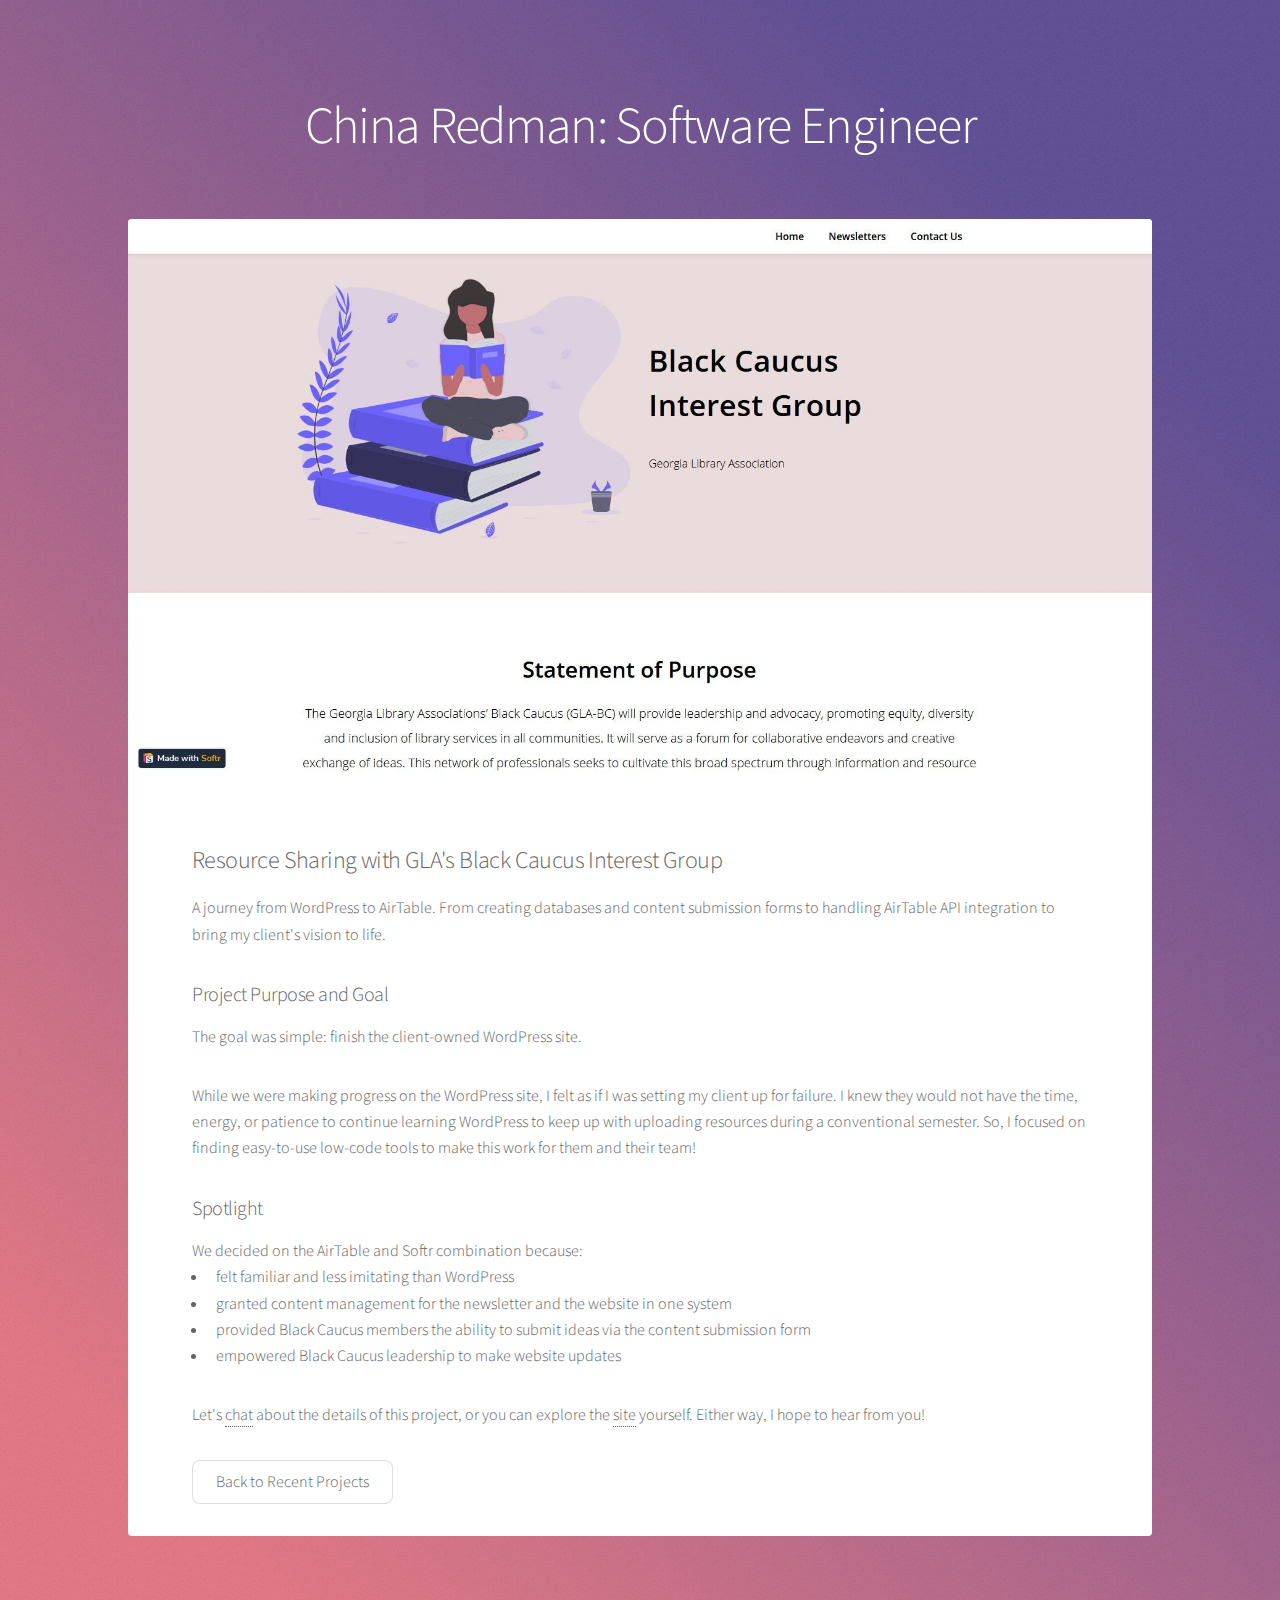
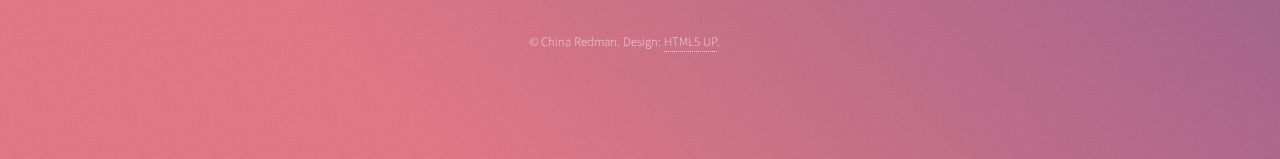
<file: bcgla.html>
<!DOCTYPE html>
<!--
	Stellar by HTML5 UP
	html5up.net | @ajlkn
	Free for personal and commercial use under the CCA 3.0 license (html5up.net/license)
-->
<html>
    <head>
		<title>China - BCGLA</title>
		<meta charset="utf-8" />
		<meta name="viewport" content="width=device-width, initial-scale=1, user-scalable=no" />
		<link rel="stylesheet" href="assets/css/main.css" />
		<link rel="icon" href="data:image/svg+xml,<svg xmlns=%22http://www.w3.org/2000/svg%22 viewBox=%220 0 100 100%22><text y=%22.9em%22 font-size=%2290%22>👋🏽</text></svg>">
		<noscript><link rel="stylesheet" href="assets/css/noscript.css" /></noscript>
	</head>
    <body class="">

        <!-- Wrapper -->
            <div id="wrapper">

                <!-- Header -->
					<header id="header" class="alt">
						<h1>China Redman: Software Engineer</h1>
					</header>

                <!-- Main -->
                    <div id="main">

                        <!-- Content -->
                            <section id="content" class="main">
                                <span class="image main"><img src="images/bcgla_home.jpeg" alt="Homepage Image. Cartoonish image of a woman reading on three large books to the left. Black Caucus Interest Group in large black font on the right."></span>
                                <h2>Resource Sharing with GLA's Black Caucus Interest Group</h2>
                                <p>A journey from WordPress to AirTable. From creating databases and content submission forms to handling AirTable API integration to bring my client's vision to life.</p>
                                <h3>Project Purpose and Goal</h3>
                                <p>The goal was simple: finish the client-owned WordPress site.</p>
                                <p>While we were making progress on the WordPress site, I felt as if I was setting my client up for failure. I knew they would not have the time, energy, or patience to continue learning WordPress to keep up with uploading resources during a conventional semester. So, I focused on finding easy-to-use low-code tools to make this work for them and their team!</p>
                                <h3>Spotlight</h3>
                                <span>We decided on the AirTable and Softr combination because:</span>
                                <ul>
                                    <li>felt familiar and less imitating than WordPress</li>
                                    <li>granted content management for the newsletter and the website in one system</li>
                                    <li>provided Black Caucus members the ability to submit ideas via the content submission form</li>
                                    <li>empowered Black Caucus leadership to make website updates</li>
                                </ul>
                                <p>Let's <a href="/#contact">chat</a> about the details of this project, or you can explore the <a href="https://blackcaucusgla.softr.io/">site</a> yourself. Either way, I hope to hear from you!</p>

                                <a href="/#projects" class="button">Back to Recent Projects</a>
                            </section>
                    </div>

                <!-- Website Attribute -->
					<footer id="footer">
						<p class="copyright">&copy; China Redman. Design: <a href="https://html5up.net">HTML5 UP</a>.</p>
					</footer>

            </div>

        <!-- Scripts -->
            <script src="assets/js/jquery.min.js"></script>
            <script src="assets/js/jquery.scrollex.min.js"></script>
            <script src="assets/js/jquery.scrolly.min.js"></script>
            <script src="assets/js/browser.min.js"></script>
            <script src="assets/js/breakpoints.min.js"></script>
            <script src="assets/js/util.js"></script>
            <script src="assets/js/main.js"></script>
    </body>
</html>
</file>
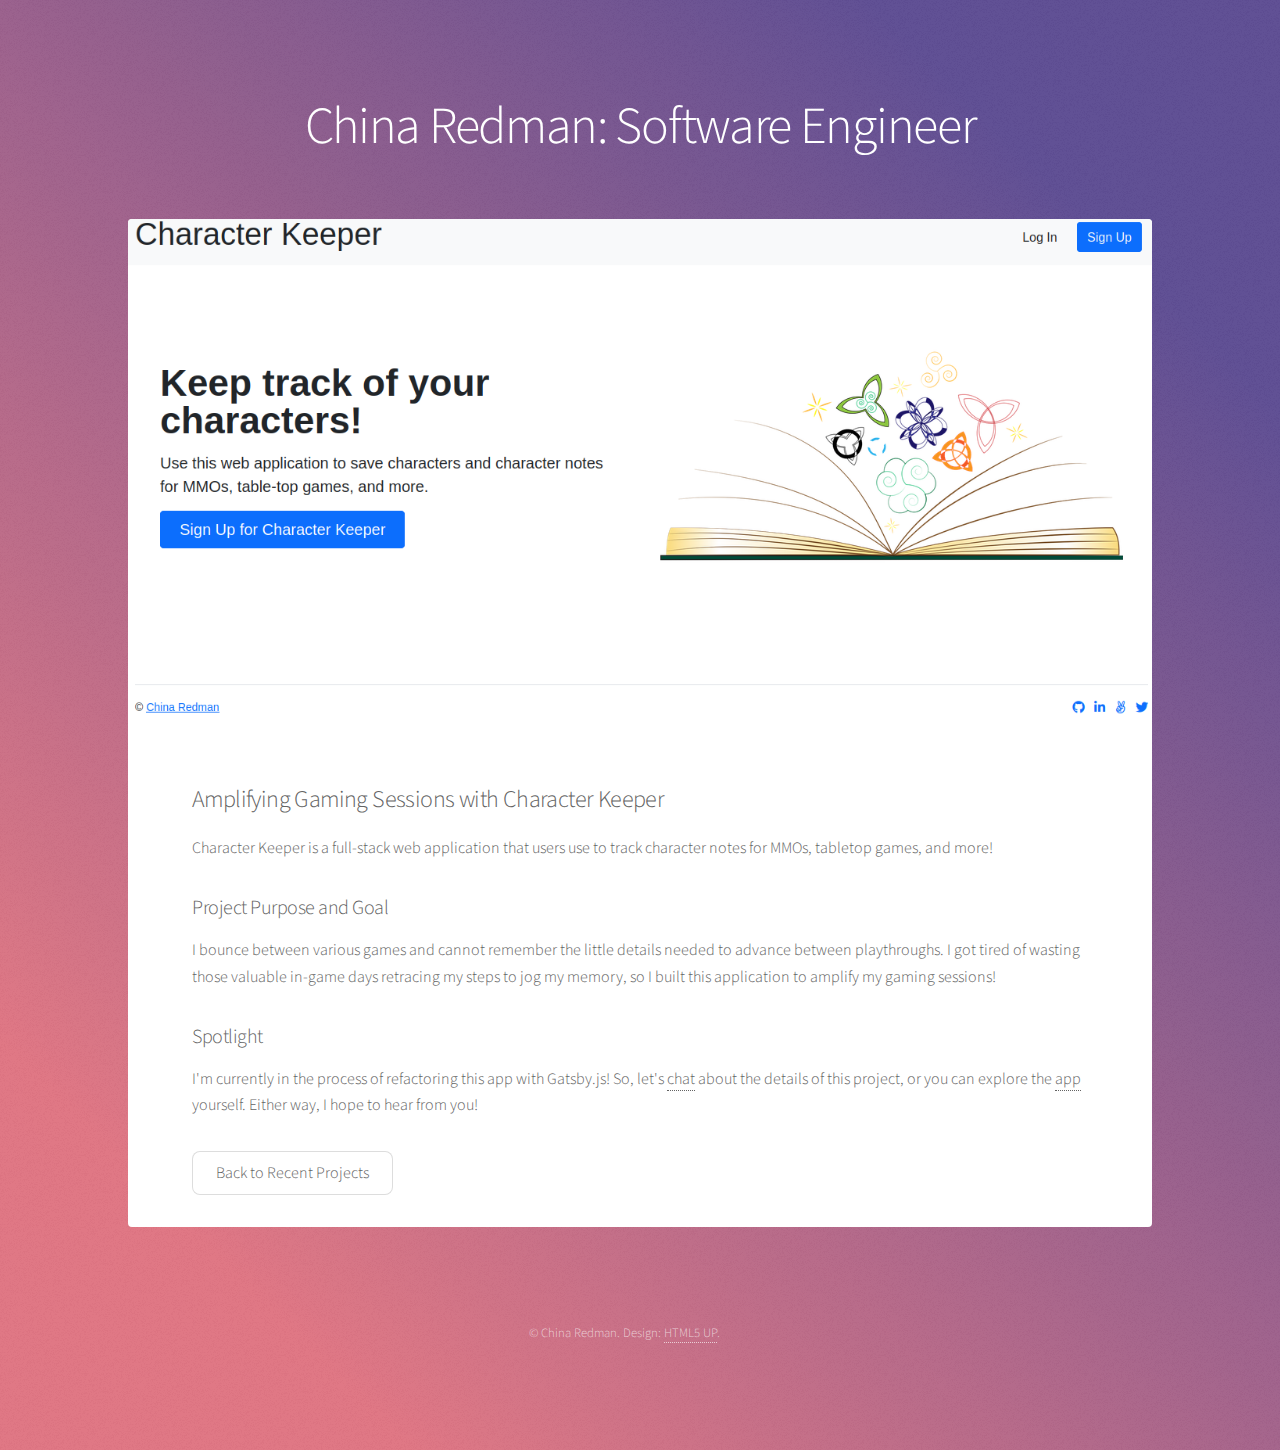
<file: charkeep.html>
<!DOCTYPE html>
<!--
	Stellar by HTML5 UP
	html5up.net | @ajlkn
	Free for personal and commercial use under the CCA 3.0 license (html5up.net/license)
-->
<html>
    <head>
		<title>China - Character Keeper</title>
		<meta charset="utf-8" />
		<meta name="viewport" content="width=device-width, initial-scale=1, user-scalable=no" />
		<link rel="stylesheet" href="assets/css/main.css" />
		<link rel="icon" href="data:image/svg+xml,<svg xmlns=%22http://www.w3.org/2000/svg%22 viewBox=%220 0 100 100%22><text y=%22.9em%22 font-size=%2290%22>👋🏽</text></svg>">
		<noscript><link rel="stylesheet" href="assets/css/noscript.css" /></noscript>
	</head>
    <body class="">

        <!-- Wrapper -->
            <div id="wrapper">

                <!-- Header -->
					<header id="header" class="alt">
						<h1>China Redman: Software Engineer</h1>
					</header>

                <!-- Main -->
                    <div id="main">

                        <!-- Content -->
                            <section id="content" class="main">
                                <span class="image main"><img src="images/characterkeeper.jpg" alt="Character Keeper hompage. Image of an open book with symbols coming out and the words Keep track of your characters in large bold font on the left hand side."></span>
                                <h2>Amplifying Gaming Sessions with Character Keeper</h2>
                                <p>Character Keeper is a full-stack web application that users use to track character notes for MMOs, tabletop games, and more!</p>
                                <h3>Project Purpose and Goal</h3>
                                <p>I bounce between various games and cannot remember the little details needed to advance between playthroughs. I got tired of wasting those valuable in-game days retracing my steps to jog my memory, so I built this application to amplify my gaming sessions!</p>
                                <h3>Spotlight</h3>
                                <p>I'm currently in the process of refactoring this app with Gatsby.js! So, let's <a href="/#contact">chat</a> about the details of this project, or you can explore the <a href="https://cr-character-keeper.herokuapp.com/">app</a> yourself. Either way, I hope to hear from you!</p>
                                <a href="/#projects" class="button">Back to Recent Projects</a>
                            </section>
                    </div>

                <!-- Website Attribute -->
					<footer id="footer">
						<p class="copyright">&copy; China Redman. Design: <a href="https://html5up.net">HTML5 UP</a>.</p>
					</footer>

            </div>

        <!-- Scripts -->
            <script src="assets/js/jquery.min.js"></script>
            <script src="assets/js/jquery.scrollex.min.js"></script>
            <script src="assets/js/jquery.scrolly.min.js"></script>
            <script src="assets/js/browser.min.js"></script>
            <script src="assets/js/breakpoints.min.js"></script>
            <script src="assets/js/util.js"></script>
            <script src="assets/js/main.js"></script>
    </body>
</html>
</file>
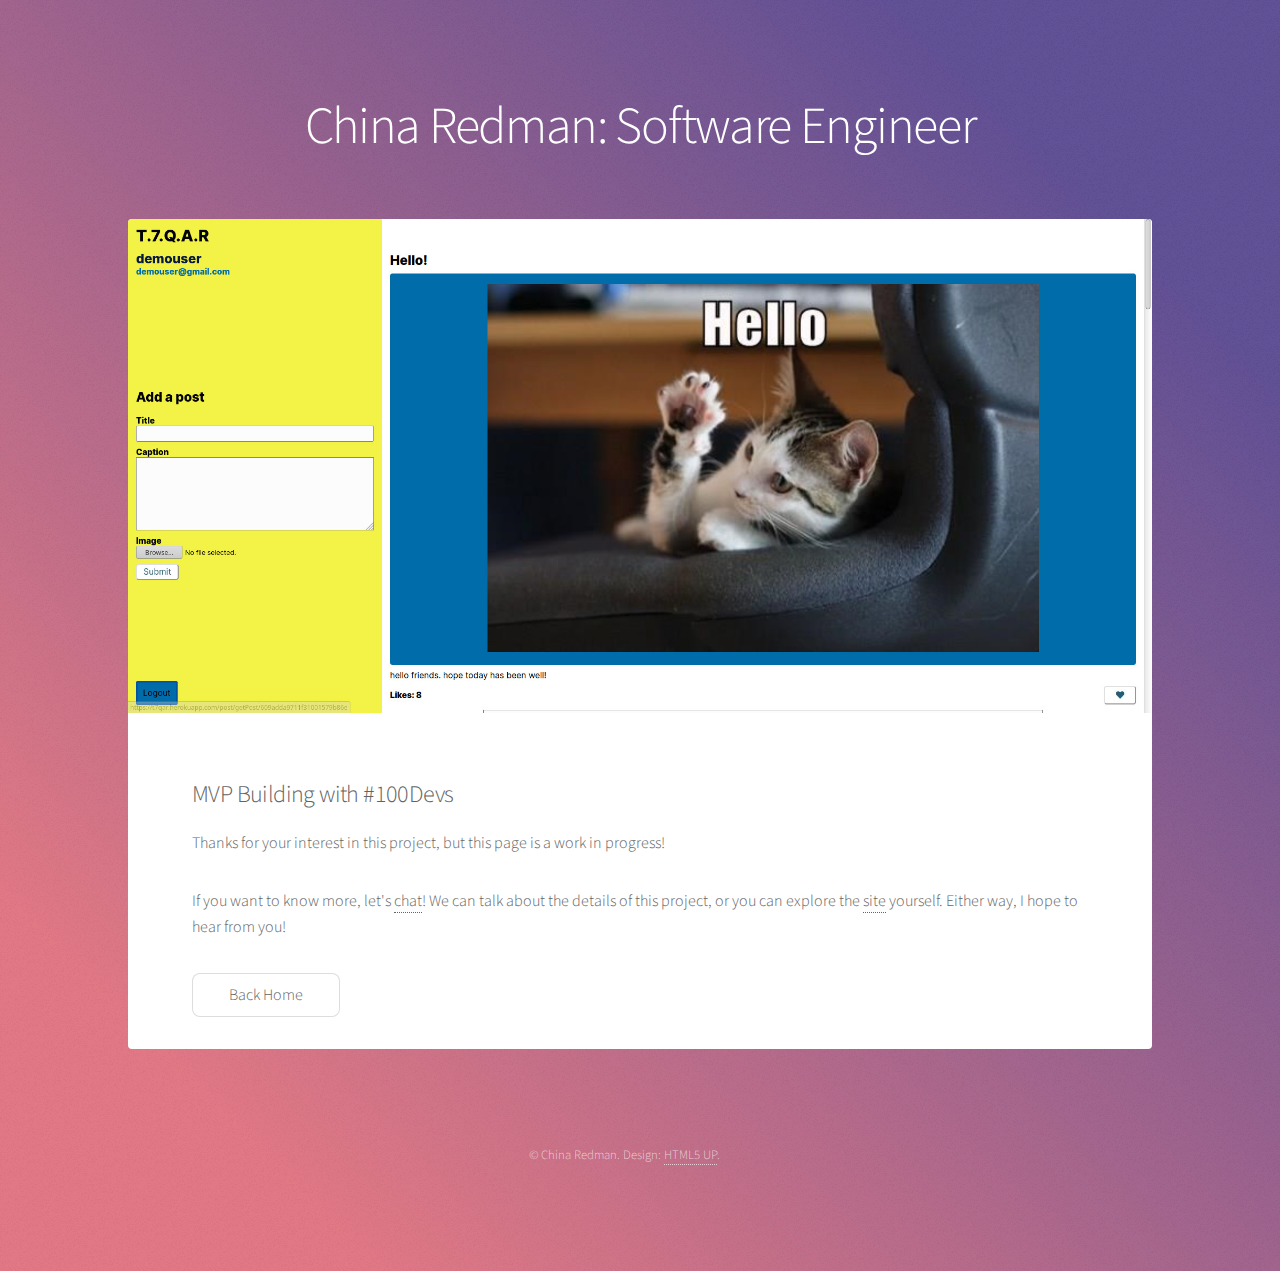
<file: t7qar.html>
<!DOCTYPE html>
<!--
	Stellar by HTML5 UP
	html5up.net | @ajlkn
	Free for personal and commercial use under the CCA 3.0 license (html5up.net/license)
-->
<html>
    <head>
		<title>China - #100Devs</title>
		<meta charset="utf-8" />
		<meta name="viewport" content="width=device-width, initial-scale=1, user-scalable=no" />
		<link rel="stylesheet" href="assets/css/main.css" />
		<link rel="icon" href="data:image/svg+xml,<svg xmlns=%22http://www.w3.org/2000/svg%22 viewBox=%220 0 100 100%22><text y=%22.9em%22 font-size=%2290%22>👋🏽</text></svg>">
		<noscript><link rel="stylesheet" href="assets/css/noscript.css" /></noscript>
	</head>
    <body class="">

        <!-- Wrapper -->
            <div id="wrapper">

                <!-- Header -->
					<header id="header" class="alt">
						<h1>China Redman: Software Engineer</h1>
					</header>

                <!-- Main -->
                    <div id="main">

                        <!-- Content -->
                            <section id="content" class="main">
                                <span class="image main"><img src="images/t7qar.jpg" alt="social media post with picute with a kitten waving hello."></span>
                                <h2>MVP Building with #100Devs</h2>
                                <p>Thanks for your interest in this project, but this page is a work in progress! </p>
                                <p>If you want to know more, let's <a href="/#contact">chat</a>! We can talk about the details of this project, or you can explore the <a href="https://t7qar.herokuapp.com">site</a> yourself. Either way, I hope to hear from you!</p>
                                <a href="/" class="button">Back Home</a>
                            </section>
                    </div>

                <!-- Website Attribute -->
					<footer id="footer">
						<p class="copyright">&copy; China Redman. Design: <a href="https://html5up.net">HTML5 UP</a>.</p>
					</footer>

            </div>

        <!-- Scripts -->
            <script src="assets/js/jquery.min.js"></script>
            <script src="assets/js/jquery.scrollex.min.js"></script>
            <script src="assets/js/jquery.scrolly.min.js"></script>
            <script src="assets/js/browser.min.js"></script>
            <script src="assets/js/breakpoints.min.js"></script>
            <script src="assets/js/util.js"></script>
            <script src="assets/js/main.js"></script>
    </body>
</html>
</file>
<file: assets/css/noscript.css>
/*
	Stellar by HTML5 UP
	html5up.net | @ajlkn
	Free for personal and commercial use under the CCA 3.0 license (html5up.net/license)
*/

/* Header */

	body.is-preload #header.alt > * {
		opacity: 1;
	}

	body.is-preload #header.alt .logo {
		-moz-transform: none;
		-webkit-transform: none;
		-ms-transform: none;
		transform: none;
	}
</file>
<file: assets/css/main.css>
@import url(fontawesome-all.min.css);
@import 'https://fonts.googleapis.com/css?family=Source+Sans+Pro:300,400';

/*
	Stellar by HTML5 UP
	html5up.net | @ajlkn
	Free for personal and commercial use under the CCA 3.0 license (html5up.net/license)
*/

html, body, div, span, applet, object,
iframe, h1, h2, h3, h4, h5, h6, p, blockquote,
pre, a, abbr, acronym, address, big, cite,
code, del, dfn, em, img, ins, kbd, q, s, samp,
small, strike, strong, sub, sup, tt, var, b,
u, i, center, dl, dt, dd, ol, ul, li, fieldset,
form, label, legend, table, caption, tbody,
tfoot, thead, tr, th, td, article, aside,
canvas, details, embed, figure, figcaption,
footer, header, hgroup, menu, nav, output, ruby,
section, summary, time, mark, audio, video {
	margin: 0;
	padding: 0;
	border: 0;
	font-size: 100%;
	font: inherit;
	vertical-align: baseline;}

article, aside, details, figcaption, figure,
footer, header, hgroup, menu, nav, section {
	display: block;}

body {
	line-height: 1;
}

ol, ul {
	list-style: none;
}

blockquote, q {
	quotes: none;
}

	blockquote:before, blockquote:after, q:before, q:after {
		content: '';
		content: none;
	}

table {
	border-collapse: collapse;
	border-spacing: 0;
}

body {
	-webkit-text-size-adjust: none;
}

mark {
	background-color: transparent;
	color: inherit;
}

input::-moz-focus-inner {
	border: 0;
	padding: 0;
}

input, select, textarea {
	-moz-appearance: none;
	-webkit-appearance: none;
	-ms-appearance: none;
	appearance: none;
}

/* Basic */

	@-ms-viewport {
		width: device-width;
	}

	body {
		-ms-overflow-style: scrollbar;
	}

	@media screen and (max-width: 480px) {

		html, body {
			min-width: 320px;
		}

	}

	html {
		box-sizing: border-box;
	}

	*, *:before, *:after {
		box-sizing: inherit;
	}

	body {
		background-color: #935d8c;
		background-image: url("images/overlay.png"), -moz-linear-gradient(45deg, #e37682 15%, #5f4d93 85%);
		background-image: url("images/overlay.png"), -webkit-linear-gradient(45deg, #e37682 15%, #5f4d93 85%);
		background-image: url("images/overlay.png"), -ms-linear-gradient(45deg, #e37682 15%, #5f4d93 85%);
		background-image: url("images/overlay.png"), linear-gradient(45deg, #e37682 15%, #5f4d93 85%);
	}

		body.is-preload *, body.is-preload *:before, body.is-preload *:after {
			-moz-animation: none !important;
			-webkit-animation: none !important;
			-ms-animation: none !important;
			animation: none !important;
			-moz-transition: none !important;
			-webkit-transition: none !important;
			-ms-transition: none !important;
			transition: none !important;
		}

/* Type */

	body {
		background-color: #935d8c;
		color: rgba(255, 255, 255, 0.65);
	}

	body, input, select, textarea {
		font-family: "Source Sans Pro", Helvetica, sans-serif;
		font-size: 17pt;
		font-weight: 300;
		line-height: 1.65;
	}

		@media screen and (max-width: 1680px) {

			body, input, select, textarea {
				font-size: 14pt;
			}

		}

		@media screen and (max-width: 1280px) {

			body, input, select, textarea {
				font-size: 12pt;
			}

		}

		@media screen and (max-width: 360px) {

			body, input, select, textarea {
				font-size: 11pt;
			}

		}

	a {
		-moz-transition: color 0.2s ease, border-bottom 0.2s ease;
		-webkit-transition: color 0.2s ease, border-bottom 0.2s ease;
		-ms-transition: color 0.2s ease, border-bottom 0.2s ease;
		transition: color 0.2s ease, border-bottom 0.2s ease;
		text-decoration: none;
		border-bottom: dotted 1px;
		color: inherit;
	}

		a:hover {
			border-bottom-color: transparent;
		}

	strong, b {
		font-weight: 400;
	}

	em, i {
		font-style: italic;
	}

	p {
		margin: 0 0 2em 0;
	}

		p.content {
			-moz-columns: 20em 2;
			-webkit-columns: 20em 2;
			-ms-columns: 20em 2;
			columns: 20em 2;
			-moz-column-gap: 2em;
			-webkit-column-gap: 2em;
			-ms-column-gap: 2em;
			column-gap: 2em;
			text-align: justify;
		}

	h1, h2, h3, h4, h5, h6 {
		font-weight: 300;
		line-height: 1.5;
		margin: 0 0 0.7em 0;
		letter-spacing: -0.025em;
	}

		h1 a, h2 a, h3 a, h4 a, h5 a, h6 a {
			color: inherit;
			text-decoration: none;
		}

	h1 {
		font-size: 2.5em;
		line-height: 1.2;
	}

	h2 {
		font-size: 1.5em;
	}

	h3 {
		font-size: 1.25em;
	}

	h4 {
		font-size: 1.1em;
	}

	h5 {
		font-size: 0.9em;
	}

	h6 {
		font-size: 0.7em;
	}

	@media screen and (max-width: 736px) {

		h1 {
			font-size: 2em;
		}

	}

	sub {
		font-size: 0.8em;
		position: relative;
		top: 0.5em;
	}

	sup {
		font-size: 0.8em;
		position: relative;
		top: -0.5em;
	}

	blockquote {
		border-left: solid 4px;
		font-style: italic;
		margin: 0 0 2em 0;
		padding: 0.5em 0 0.5em 2em;
	}

	code {
		border-radius: 8px;
		border: solid 1px;
		font-family: "Courier New", monospace;
		font-size: 0.9em;
		margin: 0 0.25em;
		padding: 0.25em 0.65em;
	}

	pre {
		-webkit-overflow-scrolling: touch;
		font-family: "Courier New", monospace;
		font-size: 0.9em;
		margin: 0 0 2em 0;
	}

		pre code {
			display: block;
			line-height: 1.75;
			padding: 1em 1.5em;
			overflow-x: auto;
		}

	hr {
		border: 0;
		border-bottom: solid 1px;
		margin: 2em 0;
	}

		hr.major {
			margin: 3em 0;
		}

	.align-left {
		text-align: left;
	}

	.align-center {
		text-align: center;
	}

	.align-right {
		text-align: right;
	}

	input, select, textarea {
		color: #ffffff;
	}

	a:hover {
		color: #ffffff;
	}

	strong, b {
		color: #ffffff;
	}

	h1, h2, h3, h4, h5, h6 {
		color: #ffffff;
	}

	blockquote {
		border-left-color: rgba(255, 255, 255, 0.35);
	}

	code {
		background: rgba(255, 255, 255, 0.075);
		border-color: rgba(255, 255, 255, 0.35);
	}

	hr {
		border-bottom-color: rgba(255, 255, 255, 0.35);
	}

/* Row */

	.row {
		display: flex;
		flex-wrap: wrap;
		box-sizing: border-box;
		align-items: stretch;
	}

		.row > * {
			box-sizing: border-box;
		}

		.row.gtr-uniform > * > :last-child {
			margin-bottom: 0;
		}

		.row.aln-left {
			justify-content: flex-start;
		}

		.row.aln-center {
			justify-content: center;
		}

		.row.aln-right {
			justify-content: flex-end;
		}

		.row.aln-top {
			align-items: flex-start;
		}

		.row.aln-middle {
			align-items: center;
		}

		.row.aln-bottom {
			align-items: flex-end;
		}

		.row > .imp {
			order: -1;
		}

		.row > .col-1 {
			width: 8.33333%;
		}

		.row > .off-1 {
			margin-left: 8.33333%;
		}

		.row > .col-2 {
			width: 16.66667%;
		}

		.row > .off-2 {
			margin-left: 16.66667%;
		}

		.row > .col-3 {
			width: 25%;
		}

		.row > .off-3 {
			margin-left: 25%;
		}

		.row > .col-4 {
			width: 33.33333%;
		}

		.row > .off-4 {
			margin-left: 33.33333%;
		}

		.row > .col-5 {
			width: 41.66667%;
		}

		.row > .off-5 {
			margin-left: 41.66667%;
		}

		.row > .col-6 {
			width: 50%;
		}

		.row > .off-6 {
			margin-left: 50%;
		}

		.row > .col-7 {
			width: 58.33333%;
		}

		.row > .off-7 {
			margin-left: 58.33333%;
		}

		.row > .col-8 {
			width: 66.66667%;
		}

		.row > .off-8 {
			margin-left: 66.66667%;
		}

		.row > .col-9 {
			width: 75%;
		}

		.row > .off-9 {
			margin-left: 75%;
		}

		.row > .col-10 {
			width: 83.33333%;
		}

		.row > .off-10 {
			margin-left: 83.33333%;
		}

		.row > .col-11 {
			width: 91.66667%;
		}

		.row > .off-11 {
			margin-left: 91.66667%;
		}

		.row > .col-12 {
			width: 100%;
		}

		.row > .off-12 {
			margin-left: 100%;
		}

		.row.gtr-0 {
			margin-top: 0;
			margin-left: 0em;
		}

			.row.gtr-0 > * {
				padding: 0 0 0 0em;
			}

			.row.gtr-0.gtr-uniform {
				margin-top: 0em;
			}

				.row.gtr-0.gtr-uniform > * {
					padding-top: 0em;
				}

		.row.gtr-25 {
			margin-top: 0;
			margin-left: -0.375em;
		}

			.row.gtr-25 > * {
				padding: 0 0 0 0.375em;
			}

			.row.gtr-25.gtr-uniform {
				margin-top: -0.375em;
			}

				.row.gtr-25.gtr-uniform > * {
					padding-top: 0.375em;
				}

		.row.gtr-50 {
			margin-top: 0;
			margin-left: -0.75em;
		}

			.row.gtr-50 > * {
				padding: 0 0 0 0.75em;
			}

			.row.gtr-50.gtr-uniform {
				margin-top: -0.75em;
			}

				.row.gtr-50.gtr-uniform > * {
					padding-top: 0.75em;
				}

		.row {
			margin-top: 0;
			margin-left: -1.5em;
		}

			.row > * {
				padding: 0 0 0 1.5em;
			}

			.row.gtr-uniform {
				margin-top: -1.5em;
			}

				.row.gtr-uniform > * {
					padding-top: 1.5em;
				}

		.row.gtr-150 {
			margin-top: 0;
			margin-left: -2.25em;
		}

			.row.gtr-150 > * {
				padding: 0 0 0 2.25em;
			}

			.row.gtr-150.gtr-uniform {
				margin-top: -2.25em;
			}

				.row.gtr-150.gtr-uniform > * {
					padding-top: 2.25em;
				}

		.row.gtr-200 {
			margin-top: 0;
			margin-left: -3em;
		}

			.row.gtr-200 > * {
				padding: 0 0 0 3em;
			}

			.row.gtr-200.gtr-uniform {
				margin-top: -3em;
			}

				.row.gtr-200.gtr-uniform > * {
					padding-top: 3em;
				}

		@media screen and (max-width: 1680px) {

			.row {
				display: flex;
				flex-wrap: wrap;
				box-sizing: border-box;
				align-items: stretch;
			}

				.row > * {
					box-sizing: border-box;
				}

				.row.gtr-uniform > * > :last-child {
					margin-bottom: 0;
				}

				.row.aln-left {
					justify-content: flex-start;
				}

				.row.aln-center {
					justify-content: center;
				}

				.row.aln-right {
					justify-content: flex-end;
				}

				.row.aln-top {
					align-items: flex-start;
				}

				.row.aln-middle {
					align-items: center;
				}

				.row.aln-bottom {
					align-items: flex-end;
				}

				.row > .imp-xlarge {
					order: -1;
				}

				.row > .col-1-xlarge {
					width: 8.33333%;
				}

				.row > .off-1-xlarge {
					margin-left: 8.33333%;
				}

				.row > .col-2-xlarge {
					width: 16.66667%;
				}

				.row > .off-2-xlarge {
					margin-left: 16.66667%;
				}

				.row > .col-3-xlarge {
					width: 25%;
				}

				.row > .off-3-xlarge {
					margin-left: 25%;
				}

				.row > .col-4-xlarge {
					width: 33.33333%;
				}

				.row > .off-4-xlarge {
					margin-left: 33.33333%;
				}

				.row > .col-5-xlarge {
					width: 41.66667%;
				}

				.row > .off-5-xlarge {
					margin-left: 41.66667%;
				}

				.row > .col-6-xlarge {
					width: 50%;
				}

				.row > .off-6-xlarge {
					margin-left: 50%;
				}

				.row > .col-7-xlarge {
					width: 58.33333%;
				}

				.row > .off-7-xlarge {
					margin-left: 58.33333%;
				}

				.row > .col-8-xlarge {
					width: 66.66667%;
				}

				.row > .off-8-xlarge {
					margin-left: 66.66667%;
				}

				.row > .col-9-xlarge {
					width: 75%;
				}

				.row > .off-9-xlarge {
					margin-left: 75%;
				}

				.row > .col-10-xlarge {
					width: 83.33333%;
				}

				.row > .off-10-xlarge {
					margin-left: 83.33333%;
				}

				.row > .col-11-xlarge {
					width: 91.66667%;
				}

				.row > .off-11-xlarge {
					margin-left: 91.66667%;
				}

				.row > .col-12-xlarge {
					width: 100%;
				}

				.row > .off-12-xlarge {
					margin-left: 100%;
				}

				.row.gtr-0 {
					margin-top: 0;
					margin-left: 0em;
				}

					.row.gtr-0 > * {
						padding: 0 0 0 0em;
					}

					.row.gtr-0.gtr-uniform {
						margin-top: 0em;
					}

						.row.gtr-0.gtr-uniform > * {
							padding-top: 0em;
						}

				.row.gtr-25 {
					margin-top: 0;
					margin-left: -0.375em;
				}

					.row.gtr-25 > * {
						padding: 0 0 0 0.375em;
					}

					.row.gtr-25.gtr-uniform {
						margin-top: -0.375em;
					}

						.row.gtr-25.gtr-uniform > * {
							padding-top: 0.375em;
						}

				.row.gtr-50 {
					margin-top: 0;
					margin-left: -0.75em;
				}

					.row.gtr-50 > * {
						padding: 0 0 0 0.75em;
					}

					.row.gtr-50.gtr-uniform {
						margin-top: -0.75em;
					}

						.row.gtr-50.gtr-uniform > * {
							padding-top: 0.75em;
						}

				.row {
					margin-top: 0;
					margin-left: -1.5em;
				}

					.row > * {
						padding: 0 0 0 1.5em;
					}

					.row.gtr-uniform {
						margin-top: -1.5em;
					}

						.row.gtr-uniform > * {
							padding-top: 1.5em;
						}

				.row.gtr-150 {
					margin-top: 0;
					margin-left: -2.25em;
				}

					.row.gtr-150 > * {
						padding: 0 0 0 2.25em;
					}

					.row.gtr-150.gtr-uniform {
						margin-top: -2.25em;
					}

						.row.gtr-150.gtr-uniform > * {
							padding-top: 2.25em;
						}

				.row.gtr-200 {
					margin-top: 0;
					margin-left: -3em;
				}

					.row.gtr-200 > * {
						padding: 0 0 0 3em;
					}

					.row.gtr-200.gtr-uniform {
						margin-top: -3em;
					}

						.row.gtr-200.gtr-uniform > * {
							padding-top: 3em;
						}

		}

		@media screen and (max-width: 1280px) {

			.row {
				display: flex;
				flex-wrap: wrap;
				box-sizing: border-box;
				align-items: stretch;
			}

				.row > * {
					box-sizing: border-box;
				}

				.row.gtr-uniform > * > :last-child {
					margin-bottom: 0;
				}

				.row.aln-left {
					justify-content: flex-start;
				}

				.row.aln-center {
					justify-content: center;
				}

				.row.aln-right {
					justify-content: flex-end;
				}

				.row.aln-top {
					align-items: flex-start;
				}

				.row.aln-middle {
					align-items: center;
				}

				.row.aln-bottom {
					align-items: flex-end;
				}

				.row > .imp-large {
					order: -1;
				}

				.row > .col-1-large {
					width: 8.33333%;
				}

				.row > .off-1-large {
					margin-left: 8.33333%;
				}

				.row > .col-2-large {
					width: 16.66667%;
				}

				.row > .off-2-large {
					margin-left: 16.66667%;
				}

				.row > .col-3-large {
					width: 25%;
				}

				.row > .off-3-large {
					margin-left: 25%;
				}

				.row > .col-4-large {
					width: 33.33333%;
				}

				.row > .off-4-large {
					margin-left: 33.33333%;
				}

				.row > .col-5-large {
					width: 41.66667%;
				}

				.row > .off-5-large {
					margin-left: 41.66667%;
				}

				.row > .col-6-large {
					width: 50%;
				}

				.row > .off-6-large {
					margin-left: 50%;
				}

				.row > .col-7-large {
					width: 58.33333%;
				}

				.row > .off-7-large {
					margin-left: 58.33333%;
				}

				.row > .col-8-large {
					width: 66.66667%;
				}

				.row > .off-8-large {
					margin-left: 66.66667%;
				}

				.row > .col-9-large {
					width: 75%;
				}

				.row > .off-9-large {
					margin-left: 75%;
				}

				.row > .col-10-large {
					width: 83.33333%;
				}

				.row > .off-10-large {
					margin-left: 83.33333%;
				}

				.row > .col-11-large {
					width: 91.66667%;
				}

				.row > .off-11-large {
					margin-left: 91.66667%;
				}

				.row > .col-12-large {
					width: 100%;
				}

				.row > .off-12-large {
					margin-left: 100%;
				}

				.row.gtr-0 {
					margin-top: 0;
					margin-left: 0em;
				}

					.row.gtr-0 > * {
						padding: 0 0 0 0em;
					}

					.row.gtr-0.gtr-uniform {
						margin-top: 0em;
					}

						.row.gtr-0.gtr-uniform > * {
							padding-top: 0em;
						}

				.row.gtr-25 {
					margin-top: 0;
					margin-left: -0.375em;
				}

					.row.gtr-25 > * {
						padding: 0 0 0 0.375em;
					}

					.row.gtr-25.gtr-uniform {
						margin-top: -0.375em;
					}

						.row.gtr-25.gtr-uniform > * {
							padding-top: 0.375em;
						}

				.row.gtr-50 {
					margin-top: 0;
					margin-left: -0.75em;
				}

					.row.gtr-50 > * {
						padding: 0 0 0 0.75em;
					}

					.row.gtr-50.gtr-uniform {
						margin-top: -0.75em;
					}

						.row.gtr-50.gtr-uniform > * {
							padding-top: 0.75em;
						}

				.row {
					margin-top: 0;
					margin-left: -1.5em;
				}

					.row > * {
						padding: 0 0 0 1.5em;
					}

					.row.gtr-uniform {
						margin-top: -1.5em;
					}

						.row.gtr-uniform > * {
							padding-top: 1.5em;
						}

				.row.gtr-150 {
					margin-top: 0;
					margin-left: -2.25em;
				}

					.row.gtr-150 > * {
						padding: 0 0 0 2.25em;
					}

					.row.gtr-150.gtr-uniform {
						margin-top: -2.25em;
					}

						.row.gtr-150.gtr-uniform > * {
							padding-top: 2.25em;
						}

				.row.gtr-200 {
					margin-top: 0;
					margin-left: -3em;
				}

					.row.gtr-200 > * {
						padding: 0 0 0 3em;
					}

					.row.gtr-200.gtr-uniform {
						margin-top: -3em;
					}

						.row.gtr-200.gtr-uniform > * {
							padding-top: 3em;
						}

		}

		@media screen and (max-width: 980px) {

			.row {
				display: flex;
				flex-wrap: wrap;
				box-sizing: border-box;
				align-items: stretch;
			}

				.row > * {
					box-sizing: border-box;
				}

				.row.gtr-uniform > * > :last-child {
					margin-bottom: 0;
				}

				.row.aln-left {
					justify-content: flex-start;
				}

				.row.aln-center {
					justify-content: center;
				}

				.row.aln-right {
					justify-content: flex-end;
				}

				.row.aln-top {
					align-items: flex-start;
				}

				.row.aln-middle {
					align-items: center;
				}

				.row.aln-bottom {
					align-items: flex-end;
				}

				.row > .imp-medium {
					order: -1;
				}

				.row > .col-1-medium {
					width: 8.33333%;
				}

				.row > .off-1-medium {
					margin-left: 8.33333%;
				}

				.row > .col-2-medium {
					width: 16.66667%;
				}

				.row > .off-2-medium {
					margin-left: 16.66667%;
				}

				.row > .col-3-medium {
					width: 25%;
				}

				.row > .off-3-medium {
					margin-left: 25%;
				}

				.row > .col-4-medium {
					width: 33.33333%;
				}

				.row > .off-4-medium {
					margin-left: 33.33333%;
				}

				.row > .col-5-medium {
					width: 41.66667%;
				}

				.row > .off-5-medium {
					margin-left: 41.66667%;
				}

				.row > .col-6-medium {
					width: 50%;
				}

				.row > .off-6-medium {
					margin-left: 50%;
				}

				.row > .col-7-medium {
					width: 58.33333%;
				}

				.row > .off-7-medium {
					margin-left: 58.33333%;
				}

				.row > .col-8-medium {
					width: 66.66667%;
				}

				.row > .off-8-medium {
					margin-left: 66.66667%;
				}

				.row > .col-9-medium {
					width: 75%;
				}

				.row > .off-9-medium {
					margin-left: 75%;
				}

				.row > .col-10-medium {
					width: 83.33333%;
				}

				.row > .off-10-medium {
					margin-left: 83.33333%;
				}

				.row > .col-11-medium {
					width: 91.66667%;
				}

				.row > .off-11-medium {
					margin-left: 91.66667%;
				}

				.row > .col-12-medium {
					width: 100%;
				}

				.row > .off-12-medium {
					margin-left: 100%;
				}

				.row.gtr-0 {
					margin-top: 0;
					margin-left: 0em;
				}

					.row.gtr-0 > * {
						padding: 0 0 0 0em;
					}

					.row.gtr-0.gtr-uniform {
						margin-top: 0em;
					}

						.row.gtr-0.gtr-uniform > * {
							padding-top: 0em;
						}

				.row.gtr-25 {
					margin-top: 0;
					margin-left: -0.375em;
				}

					.row.gtr-25 > * {
						padding: 0 0 0 0.375em;
					}

					.row.gtr-25.gtr-uniform {
						margin-top: -0.375em;
					}

						.row.gtr-25.gtr-uniform > * {
							padding-top: 0.375em;
						}

				.row.gtr-50 {
					margin-top: 0;
					margin-left: -0.75em;
				}

					.row.gtr-50 > * {
						padding: 0 0 0 0.75em;
					}

					.row.gtr-50.gtr-uniform {
						margin-top: -0.75em;
					}

						.row.gtr-50.gtr-uniform > * {
							padding-top: 0.75em;
						}

				.row {
					margin-top: 0;
					margin-left: -1.5em;
				}

					.row > * {
						padding: 0 0 0 1.5em;
					}

					.row.gtr-uniform {
						margin-top: -1.5em;
					}

						.row.gtr-uniform > * {
							padding-top: 1.5em;
						}

				.row.gtr-150 {
					margin-top: 0;
					margin-left: -2.25em;
				}

					.row.gtr-150 > * {
						padding: 0 0 0 2.25em;
					}

					.row.gtr-150.gtr-uniform {
						margin-top: -2.25em;
					}

						.row.gtr-150.gtr-uniform > * {
							padding-top: 2.25em;
						}

				.row.gtr-200 {
					margin-top: 0;
					margin-left: -3em;
				}

					.row.gtr-200 > * {
						padding: 0 0 0 3em;
					}

					.row.gtr-200.gtr-uniform {
						margin-top: -3em;
					}

						.row.gtr-200.gtr-uniform > * {
							padding-top: 3em;
						}

		}

		@media screen and (max-width: 736px) {

			.row {
				display: flex;
				flex-wrap: wrap;
				box-sizing: border-box;
				align-items: stretch;
			}

				.row > * {
					box-sizing: border-box;
				}

				.row.gtr-uniform > * > :last-child {
					margin-bottom: 0;
				}

				.row.aln-left {
					justify-content: flex-start;
				}

				.row.aln-center {
					justify-content: center;
				}

				.row.aln-right {
					justify-content: flex-end;
				}

				.row.aln-top {
					align-items: flex-start;
				}

				.row.aln-middle {
					align-items: center;
				}

				.row.aln-bottom {
					align-items: flex-end;
				}

				.row > .imp-small {
					order: -1;
				}

				.row > .col-1-small {
					width: 8.33333%;
				}

				.row > .off-1-small {
					margin-left: 8.33333%;
				}

				.row > .col-2-small {
					width: 16.66667%;
				}

				.row > .off-2-small {
					margin-left: 16.66667%;
				}

				.row > .col-3-small {
					width: 25%;
				}

				.row > .off-3-small {
					margin-left: 25%;
				}

				.row > .col-4-small {
					width: 33.33333%;
				}

				.row > .off-4-small {
					margin-left: 33.33333%;
				}

				.row > .col-5-small {
					width: 41.66667%;
				}

				.row > .off-5-small {
					margin-left: 41.66667%;
				}

				.row > .col-6-small {
					width: 50%;
				}

				.row > .off-6-small {
					margin-left: 50%;
				}

				.row > .col-7-small {
					width: 58.33333%;
				}

				.row > .off-7-small {
					margin-left: 58.33333%;
				}

				.row > .col-8-small {
					width: 66.66667%;
				}

				.row > .off-8-small {
					margin-left: 66.66667%;
				}

				.row > .col-9-small {
					width: 75%;
				}

				.row > .off-9-small {
					margin-left: 75%;
				}

				.row > .col-10-small {
					width: 83.33333%;
				}

				.row > .off-10-small {
					margin-left: 83.33333%;
				}

				.row > .col-11-small {
					width: 91.66667%;
				}

				.row > .off-11-small {
					margin-left: 91.66667%;
				}

				.row > .col-12-small {
					width: 100%;
				}

				.row > .off-12-small {
					margin-left: 100%;
				}

				.row.gtr-0 {
					margin-top: 0;
					margin-left: 0em;
				}

					.row.gtr-0 > * {
						padding: 0 0 0 0em;
					}

					.row.gtr-0.gtr-uniform {
						margin-top: 0em;
					}

						.row.gtr-0.gtr-uniform > * {
							padding-top: 0em;
						}

				.row.gtr-25 {
					margin-top: 0;
					margin-left: -0.25em;
				}

					.row.gtr-25 > * {
						padding: 0 0 0 0.25em;
					}

					.row.gtr-25.gtr-uniform {
						margin-top: -0.25em;
					}

						.row.gtr-25.gtr-uniform > * {
							padding-top: 0.25em;
						}

				.row.gtr-50 {
					margin-top: 0;
					margin-left: -0.5em;
				}

					.row.gtr-50 > * {
						padding: 0 0 0 0.5em;
					}

					.row.gtr-50.gtr-uniform {
						margin-top: -0.5em;
					}

						.row.gtr-50.gtr-uniform > * {
							padding-top: 0.5em;
						}

				.row {
					margin-top: 0;
					margin-left: -1em;
				}

					.row > * {
						padding: 0 0 0 1em;
					}

					.row.gtr-uniform {
						margin-top: -1em;
					}

						.row.gtr-uniform > * {
							padding-top: 1em;
						}

				.row.gtr-150 {
					margin-top: 0;
					margin-left: -1.5em;
				}

					.row.gtr-150 > * {
						padding: 0 0 0 1.5em;
					}

					.row.gtr-150.gtr-uniform {
						margin-top: -1.5em;
					}

						.row.gtr-150.gtr-uniform > * {
							padding-top: 1.5em;
						}

				.row.gtr-200 {
					margin-top: 0;
					margin-left: -2em;
				}

					.row.gtr-200 > * {
						padding: 0 0 0 2em;
					}

					.row.gtr-200.gtr-uniform {
						margin-top: -2em;
					}

						.row.gtr-200.gtr-uniform > * {
							padding-top: 2em;
						}

		}

		@media screen and (max-width: 480px) {

			.row {
				display: flex;
				flex-wrap: wrap;
				box-sizing: border-box;
				align-items: stretch;
			}

				.row > * {
					box-sizing: border-box;
				}

				.row.gtr-uniform > * > :last-child {
					margin-bottom: 0;
				}

				.row.aln-left {
					justify-content: flex-start;
				}

				.row.aln-center {
					justify-content: center;
				}

				.row.aln-right {
					justify-content: flex-end;
				}

				.row.aln-top {
					align-items: flex-start;
				}

				.row.aln-middle {
					align-items: center;
				}

				.row.aln-bottom {
					align-items: flex-end;
				}

				.row > .imp-xsmall {
					order: -1;
				}

				.row > .col-1-xsmall {
					width: 8.33333%;
				}

				.row > .off-1-xsmall {
					margin-left: 8.33333%;
				}

				.row > .col-2-xsmall {
					width: 16.66667%;
				}

				.row > .off-2-xsmall {
					margin-left: 16.66667%;
				}

				.row > .col-3-xsmall {
					width: 25%;
				}

				.row > .off-3-xsmall {
					margin-left: 25%;
				}

				.row > .col-4-xsmall {
					width: 33.33333%;
				}

				.row > .off-4-xsmall {
					margin-left: 33.33333%;
				}

				.row > .col-5-xsmall {
					width: 41.66667%;
				}

				.row > .off-5-xsmall {
					margin-left: 41.66667%;
				}

				.row > .col-6-xsmall {
					width: 50%;
				}

				.row > .off-6-xsmall {
					margin-left: 50%;
				}

				.row > .col-7-xsmall {
					width: 58.33333%;
				}

				.row > .off-7-xsmall {
					margin-left: 58.33333%;
				}

				.row > .col-8-xsmall {
					width: 66.66667%;
				}

				.row > .off-8-xsmall {
					margin-left: 66.66667%;
				}

				.row > .col-9-xsmall {
					width: 75%;
				}

				.row > .off-9-xsmall {
					margin-left: 75%;
				}

				.row > .col-10-xsmall {
					width: 83.33333%;
				}

				.row > .off-10-xsmall {
					margin-left: 83.33333%;
				}

				.row > .col-11-xsmall {
					width: 91.66667%;
				}

				.row > .off-11-xsmall {
					margin-left: 91.66667%;
				}

				.row > .col-12-xsmall {
					width: 100%;
				}

				.row > .off-12-xsmall {
					margin-left: 100%;
				}

				.row.gtr-0 {
					margin-top: 0;
					margin-left: 0em;
				}

					.row.gtr-0 > * {
						padding: 0 0 0 0em;
					}

					.row.gtr-0.gtr-uniform {
						margin-top: 0em;
					}

						.row.gtr-0.gtr-uniform > * {
							padding-top: 0em;
						}

				.row.gtr-25 {
					margin-top: 0;
					margin-left: -0.3125em;
				}

					.row.gtr-25 > * {
						padding: 0 0 0 0.3125em;
					}

					.row.gtr-25.gtr-uniform {
						margin-top: -0.3125em;
					}

						.row.gtr-25.gtr-uniform > * {
							padding-top: 0.3125em;
						}

				.row.gtr-50 {
					margin-top: 0;
					margin-left: -0.625em;
				}

					.row.gtr-50 > * {
						padding: 0 0 0 0.625em;
					}

					.row.gtr-50.gtr-uniform {
						margin-top: -0.625em;
					}

						.row.gtr-50.gtr-uniform > * {
							padding-top: 0.625em;
						}

				.row {
					margin-top: 0;
					margin-left: -1.25em;
				}

					.row > * {
						padding: 0 0 0 1.25em;
					}

					.row.gtr-uniform {
						margin-top: -1.25em;
					}

						.row.gtr-uniform > * {
							padding-top: 1.25em;
						}

				.row.gtr-150 {
					margin-top: 0;
					margin-left: -1.875em;
				}

					.row.gtr-150 > * {
						padding: 0 0 0 1.875em;
					}

					.row.gtr-150.gtr-uniform {
						margin-top: -1.875em;
					}

						.row.gtr-150.gtr-uniform > * {
							padding-top: 1.875em;
						}

				.row.gtr-200 {
					margin-top: 0;
					margin-left: -2.5em;
				}

					.row.gtr-200 > * {
						padding: 0 0 0 2.5em;
					}

					.row.gtr-200.gtr-uniform {
						margin-top: -2.5em;
					}

						.row.gtr-200.gtr-uniform > * {
							padding-top: 2.5em;
						}

		}

/* Box */

	.box {
		border-radius: 8px;
		border: solid;
		margin-bottom: 2em;
		padding: 1.5em;
	}

		.box > :last-child,
		.box > :last-child > :last-child,
		.box > :last-child > :last-child > :last-child {
			margin-bottom: 0;
		}

		.box.alt {
			border: 0;
			border-radius: 0;
			padding: 0;
		}

	.box {
		border-color: rgba(255, 255, 255, 0.35);
	}

/* Button */

	input[type="submit"],
	input[type="reset"],
	input[type="button"],
	button,
	.button {
		-moz-appearance: none;
		-webkit-appearance: none;
		-ms-appearance: none;
		appearance: none;
		-moz-transition: background-color 0.2s ease-in-out, color 0.2s ease-in-out;
		-webkit-transition: background-color 0.2s ease-in-out, color 0.2s ease-in-out;
		-ms-transition: background-color 0.2s ease-in-out, color 0.2s ease-in-out;
		transition: background-color 0.2s ease-in-out, color 0.2s ease-in-out;
		border-radius: 8px;
		border: 0;
		cursor: pointer;
		display: inline-block;
		font-weight: 300;
		height: 2.75em;
		line-height: 2.75em;
		min-width: 9.25em;
		padding: 0 1.5em;
		text-align: center;
		text-decoration: none;
		white-space: nowrap;
	}

		input[type="submit"].icon,
		input[type="reset"].icon,
		input[type="button"].icon,
		button.icon,
		.button.icon {
			padding-left: 1.35em;
		}

			input[type="submit"].icon:before,
			input[type="reset"].icon:before,
			input[type="button"].icon:before,
			button.icon:before,
			.button.icon:before {
				margin-right: 0.5em;
			}

		input[type="submit"].fit,
		input[type="reset"].fit,
		input[type="button"].fit,
		button.fit,
		.button.fit {
			width: 100%;
		}

		input[type="submit"].small,
		input[type="reset"].small,
		input[type="button"].small,
		button.small,
		.button.small {
			font-size: 0.8em;
		}

		input[type="submit"].large,
		input[type="reset"].large,
		input[type="button"].large,
		button.large,
		.button.large {
			font-size: 1.35em;
		}

		input[type="submit"].disabled, input[type="submit"]:disabled,
		input[type="reset"].disabled,
		input[type="reset"]:disabled,
		input[type="button"].disabled,
		input[type="button"]:disabled,
		button.disabled,
		button:disabled,
		.button.disabled,
		.button:disabled {
			pointer-events: none;
			opacity: 0.25;
		}

		@media screen and (max-width: 736px) {

			input[type="submit"],
			input[type="reset"],
			input[type="button"],
			button,
			.button {
				min-width: 0;
			}

		}

	input[type="submit"],
	input[type="reset"],
	input[type="button"],
	button,
	.button {
		background-color: transparent;
		box-shadow: inset 0 0 0 1px rgba(255, 255, 255, 0.35);
		color: #ffffff !important;
	}

		input[type="submit"]:hover,
		input[type="reset"]:hover,
		input[type="button"]:hover,
		button:hover,
		.button:hover {
			background-color: rgba(255, 255, 255, 0.075);
		}

		input[type="submit"]:active,
		input[type="reset"]:active,
		input[type="button"]:active,
		button:active,
		.button:active {
			background-color: rgba(255, 255, 255, 0.2);
		}

		input[type="submit"].icon:before,
		input[type="reset"].icon:before,
		input[type="button"].icon:before,
		button.icon:before,
		.button.icon:before {
			color: rgba(255, 255, 255, 0.5);
		}

		input[type="submit"].primary,
		input[type="reset"].primary,
		input[type="button"].primary,
		button.primary,
		.button.primary {
			background-color: #8cc9f0;
			color: #ffffff !important;
			box-shadow: none;
		}

			input[type="submit"].primary:hover,
			input[type="reset"].primary:hover,
			input[type="button"].primary:hover,
			button.primary:hover,
			.button.primary:hover {
				background-color: #9acff2;
			}

			input[type="submit"].primary:active,
			input[type="reset"].primary:active,
			input[type="button"].primary:active,
			button.primary:active,
			.button.primary:active {
				background-color: #7ec3ee;
			}

			input[type="submit"].primary.icon:before,
			input[type="reset"].primary.icon:before,
			input[type="button"].primary.icon:before,
			button.primary.icon:before,
			.button.primary.icon:before {
				color: #ffffff !important;
			}

/* Form */

	form {
		margin: 0 0 2em 0;
	}

	label {
		display: block;
		font-size: 0.9em;
		font-weight: 400;
		margin: 0 0 1em 0;
	}

	input[type="text"],
	input[type="password"],
	input[type="email"],
	select,
	textarea {
		-moz-appearance: none;
		-webkit-appearance: none;
		-ms-appearance: none;
		appearance: none;
		border-radius: 8px;
		border: solid 1px;
		color: inherit;
		display: block;
		outline: 0;
		padding: 0 1em;
		text-decoration: none;
		width: 100%;
	}

		input[type="text"]:invalid,
		input[type="password"]:invalid,
		input[type="email"]:invalid,
		select:invalid,
		textarea:invalid {
			box-shadow: none;
		}

	select {
		background-size: 1.25rem;
		background-repeat: no-repeat;
		background-position: calc(100% - 1rem) center;
		height: 2.75em;
		padding-right: 2.75em;
		text-overflow: ellipsis;
	}

		select:focus::-ms-value {
			background-color: transparent;
		}

		select::-ms-expand {
			display: none;
		}

	input[type="text"],
	input[type="password"],
	input[type="email"],
	select {
		height: 2.75em;
	}

	textarea {
		padding: 0.75em 1em;
	}

	input[type="checkbox"],
	input[type="radio"] {
		-moz-appearance: none;
		-webkit-appearance: none;
		-ms-appearance: none;
		appearance: none;
		display: block;
		float: left;
		margin-right: -2em;
		opacity: 0;
		width: 1em;
		z-index: -1;
	}

		input[type="checkbox"] + label,
		input[type="radio"] + label {
			text-decoration: none;
			cursor: pointer;
			display: inline-block;
			font-size: 1em;
			font-weight: 300;
			padding-left: 2.4em;
			padding-right: 0.75em;
			position: relative;
		}

			input[type="checkbox"] + label:before,
			input[type="radio"] + label:before {
				-moz-osx-font-smoothing: grayscale;
				-webkit-font-smoothing: antialiased;
				display: inline-block;
				font-style: normal;
				font-variant: normal;
				text-rendering: auto;
				line-height: 1;
				text-transform: none !important;
				font-family: 'Font Awesome 5 Free';
				font-weight: 900;
			}

			input[type="checkbox"] + label:before,
			input[type="radio"] + label:before {
				border-radius: 8px;
				border: solid 1px;
				content: '';
				display: inline-block;
				font-size: 0.8em;
				height: 2.0625em;
				left: 0;
				line-height: 2.0625em;
				position: absolute;
				text-align: center;
				top: 0;
				width: 2.0625em;
			}

		input[type="checkbox"]:checked + label:before,
		input[type="radio"]:checked + label:before {
			content: '\f00c';
		}

	input[type="checkbox"] + label:before {
		border-radius: 8px;
	}

	input[type="radio"] + label:before {
		border-radius: 100%;
	}

	::-webkit-input-placeholder {
		opacity: 1.0;
	}

	:-moz-placeholder {
		opacity: 1.0;
	}

	::-moz-placeholder {
		opacity: 1.0;
	}

	:-ms-input-placeholder {
		opacity: 1.0;
	}

	label {
		color: #ffffff;
	}

	input[type="text"],
	input[type="password"],
	input[type="email"],
	select,
	textarea {
		background-color: rgba(255, 255, 255, 0.075);
		border-color: rgba(255, 255, 255, 0.35);
	}

		input[type="text"]:focus,
		input[type="password"]:focus,
		input[type="email"]:focus,
		select:focus,
		textarea:focus {
			border-color: #8cc9f0;
			box-shadow: 0 0 0 1px #8cc9f0;
		}

	select {
		background-image: url("data:image/svg+xml;charset=utf8,%3Csvg xmlns='http://www.w3.org/2000/svg' width='40' height='40' preserveAspectRatio='none' viewBox='0 0 40 40'%3E%3Cpath d='M9.4,12.3l10.4,10.4l10.4-10.4c0.2-0.2,0.5-0.4,0.9-0.4c0.3,0,0.6,0.1,0.9,0.4l3.3,3.3c0.2,0.2,0.4,0.5,0.4,0.9 c0,0.4-0.1,0.6-0.4,0.9L20.7,31.9c-0.2,0.2-0.5,0.4-0.9,0.4c-0.3,0-0.6-0.1-0.9-0.4L4.3,17.3c-0.2-0.2-0.4-0.5-0.4-0.9 c0-0.4,0.1-0.6,0.4-0.9l3.3-3.3c0.2-0.2,0.5-0.4,0.9-0.4S9.1,12.1,9.4,12.3z' fill='rgba(255, 255, 255, 0.35)' /%3E%3C/svg%3E");
	}

		select option {
			color: #ffffff;
			background: #935d8c;
		}

	input[type="checkbox"] + label,
	input[type="radio"] + label {
		color: rgba(255, 255, 255, 0.65);
	}

		input[type="checkbox"] + label:before,
		input[type="radio"] + label:before {
			background: rgba(255, 255, 255, 0.075);
			border-color: rgba(255, 255, 255, 0.35);
		}

	input[type="checkbox"]:checked + label:before,
	input[type="radio"]:checked + label:before {
		background-color: #ffffff;
		border-color: #ffffff;
		color: #935d8c;
	}

	input[type="checkbox"]:focus + label:before,
	input[type="radio"]:focus + label:before {
		border-color: #8cc9f0;
		box-shadow: 0 0 0 1px #8cc9f0;
	}

	::-webkit-input-placeholder {
		color: rgba(255, 255, 255, 0.5) !important;
	}

	:-moz-placeholder {
		color: rgba(255, 255, 255, 0.5) !important;
	}

	::-moz-placeholder {
		color: rgba(255, 255, 255, 0.5) !important;
	}

	:-ms-input-placeholder {
		color: rgba(255, 255, 255, 0.5) !important;
	}

	.formerize-placeholder {
		color: rgba(255, 255, 255, 0.5) !important;
	}

/* Icon */

	.icon {
		text-decoration: none;
		-moz-transition: background-color 0.2s ease-in-out, color 0.2s ease-in-out;
		-webkit-transition: background-color 0.2s ease-in-out, color 0.2s ease-in-out;
		-ms-transition: background-color 0.2s ease-in-out, color 0.2s ease-in-out;
		transition: background-color 0.2s ease-in-out, color 0.2s ease-in-out;
		border-bottom: none;
		position: relative;
	}

		.icon:before {
			-moz-osx-font-smoothing: grayscale;
			-webkit-font-smoothing: antialiased;
			display: inline-block;
			font-style: normal;
			font-variant: normal;
			text-rendering: auto;
			line-height: 1;
			text-transform: none !important;
			font-family: 'Font Awesome 5 Free';
			font-weight: 400;
		}

		.icon > .label {
			display: none;
		}

		.icon:before {
			line-height: solid;
		}

		.icon.solid:before {
			font-weight: 900;
		}

		.icon.brands:before {
			font-family: 'Font Awesome 5 Brands';
		}

		.icon.major {
			border: solid 1px;
			display: inline-block;
			border-radius: 100%;
			padding: 0.65em;
			margin: 0 0 2em 0;
			cursor: default;
		}

			.icon.major:before {
				display: inline-block;
				font-size: 6.25rem;
				width: 2.25em;
				height: 2.25em;
				line-height: 2.2em;
				border-radius: 100%;
				border: solid 1px;
				text-align: center;
			}

		.icon.alt {
			display: inline-block;
			border: solid 1px;
			border-radius: 100%;
		}

			.icon.alt:before {
				display: block;
				font-size: 1.25em;
				width: 2em;
				height: 2em;
				text-align: center;
				line-height: 2em;
			}

		.icon.style1 {
			color: #efa8b0;
		}

		.icon.style2 {
			color: #c79cc8;
		}

		.icon.style3 {
			color: #a89cc8;
		}

		.icon.style4 {
			color: #9bb2e1;
		}

		.icon.style5 {
			color: #8cc9f0;
		}

		@media screen and (max-width: 1680px) {

			.icon.major:before {
				font-size: 5.5rem;
			}

		}

		@media screen and (max-width: 1280px) {

			.icon.major:before {
				font-size: 4.75rem;
			}

		}

		@media screen and (max-width: 736px) {

			.icon.major {
				margin: 0 0 1.5em 0;
				padding: 0.35em;
			}

				.icon.major:before {
					font-size: 3.5rem;
				}

		}

	.icon.major {
		border-color: rgba(255, 255, 255, 0.35);
	}

		.icon.major:before {
			border-color: rgba(255, 255, 255, 0.35);
		}

	.icon.alt {
		border-color: rgba(255, 255, 255, 0.35);
		color: #ffffff;
	}

		.icon.alt:hover {
			background-color: rgba(255, 255, 255, 0.075);
		}

		.icon.alt:active {
			background-color: rgba(255, 255, 255, 0.2);
		}

/* Image */

	.image {
		border-radius: 8px;
		border: 0;
		display: inline-block;
		position: relative;
	}

		.image img {
			border-radius: 8px;
			display: block;
		}

		.image.left, .image.right {
			max-width: 40%;
		}

			.image.left img, .image.right img {
				width: 100%;
			}

		.image.left {
			float: left;
			margin: 0 1.5em 1em 0;
			top: 0.25em;
		}

		.image.right {
			float: right;
			margin: 0 0 1em 1.5em;
			top: 0.25em;
		}

		.image.fit {
			display: block;
			margin: 0 0 2em 0;
			width: 100%;
		}

			.image.fit img {
				width: 100%;
			}

		.image.main {
			display: block;
			margin: 0 0 3em 0;
			width: 100%;
		}

			.image.main img {
				width: 100%;
			}

/* List */

	ol {
		list-style: decimal;
		margin: 0 0 2em 0;
		padding-left: 1.25em;
	}

		ol li {
			padding-left: 0.25em;
		}

	ul {
		list-style: disc;
		margin: 0 0 2em 0;
		padding-left: 1em;
	}

		ul li {
			padding-left: 0.5em;
		}

		ul.alt {
			list-style: none;
			padding-left: 0;
		}

			ul.alt li {
				border-top: solid 1px;
				padding: 0.5em 0;
			}

				ul.alt li:first-child {
					border-top: 0;
					padding-top: 0;
				}

	dl {
		margin: 0 0 2em 0;
	}

		dl dt {
			display: block;
			font-weight: 400;
			margin: 0 0 1em 0;
		}

		dl dd {
			margin-left: 2em;
		}

		dl.alt dt {
			display: block;
			width: 3em;
			margin: 0;
			clear: left;
			float: left;
		}

		dl.alt dd {
			margin: 0 0 0.85em 5.5em;
		}

		dl.alt:after {
			content: '';
			display: block;
			clear: both;
		}

	ul.alt li {
		border-top-color: rgba(255, 255, 255, 0.35);
	}

	dl dt {
		color: #ffffff;
	}

/* Actions */

	ul.actions {
		display: -moz-flex;
		display: -webkit-flex;
		display: -ms-flex;
		display: flex;
		cursor: default;
		list-style: none;
		margin-left: -1em;
		padding-left: 0;
	}

		ul.actions li {
			padding: 0 0 0 1em;
			vertical-align: middle;
		}

		ul.actions.special {
			-moz-justify-content: center;
			-webkit-justify-content: center;
			-ms-justify-content: center;
			justify-content: center;
			width: 100%;
			margin-left: 0;
		}

			ul.actions.special li:first-child {
				padding-left: 0;
			}

		ul.actions.stacked {
			-moz-flex-direction: column;
			-webkit-flex-direction: column;
			-ms-flex-direction: column;
			flex-direction: column;
			margin-left: 0;
		}

			ul.actions.stacked li {
				padding: 1.3em 0 0 0;
			}

				ul.actions.stacked li:first-child {
					padding-top: 0;
				}

		ul.actions.fit {
			width: calc(100% + 1em);
		}

			ul.actions.fit li {
				-moz-flex-grow: 1;
				-webkit-flex-grow: 1;
				-ms-flex-grow: 1;
				flex-grow: 1;
				-moz-flex-shrink: 1;
				-webkit-flex-shrink: 1;
				-ms-flex-shrink: 1;
				flex-shrink: 1;
				width: 100%;
			}

				ul.actions.fit li > * {
					width: 100%;
				}

			ul.actions.fit.stacked {
				width: 100%;
			}

		@media screen and (max-width: 480px) {

			ul.actions:not(.fixed) {
				-moz-flex-direction: column;
				-webkit-flex-direction: column;
				-ms-flex-direction: column;
				flex-direction: column;
				margin-left: 0;
				width: 100% !important;
			}

				ul.actions:not(.fixed) li {
					-moz-flex-grow: 1;
					-webkit-flex-grow: 1;
					-ms-flex-grow: 1;
					flex-grow: 1;
					-moz-flex-shrink: 1;
					-webkit-flex-shrink: 1;
					-ms-flex-shrink: 1;
					flex-shrink: 1;
					padding: 1em 0 0 0;
					text-align: center;
					width: 100%;
				}

					ul.actions:not(.fixed) li > * {
						width: 100%;
					}

					ul.actions:not(.fixed) li:first-child {
						padding-top: 0;
					}

					ul.actions:not(.fixed) li input[type="submit"],
					ul.actions:not(.fixed) li input[type="reset"],
					ul.actions:not(.fixed) li input[type="button"],
					ul.actions:not(.fixed) li button,
					ul.actions:not(.fixed) li .button {
						width: 100%;
					}

						ul.actions:not(.fixed) li input[type="submit"].icon:before,
						ul.actions:not(.fixed) li input[type="reset"].icon:before,
						ul.actions:not(.fixed) li input[type="button"].icon:before,
						ul.actions:not(.fixed) li button.icon:before,
						ul.actions:not(.fixed) li .button.icon:before {
							margin-left: -0.5rem;
						}

		}

/* Icons */

	ul.icons {
		cursor: default;
		list-style: none;
		padding-left: 0;
	}

		ul.icons li {
			display: inline-block;
			padding: 0 0.65em 0 0;
		}

			ul.icons li:last-child {
				padding-right: 0 !important;
			}

/* Section/Article */

	section.special, article.special {
		text-align: center;
	}

	header.major {
		margin-bottom: 3em;
	}

		header.major h2 {
			font-size: 2em;
		}

			header.major h2:after {
				display: block;
				content: '';
				width: 3.25em;
				height: 2px;
				margin: 0.7em 0 1em 0;
				border-radius: 2px;
			}

				section.special header.major h2:after, article.special header.major h2:after {
					margin-left: auto;
					margin-right: auto;
				}

		header.major p {
			font-size: 1.25em;
			letter-spacing: -0.025em;
		}

		header.major.special {
			text-align: center;
		}

			header.major.special h2:after {
				margin-left: auto;
				margin-right: auto;
			}

	footer.major {
		margin-top: 3em;
	}

	@media screen and (max-width: 736px) {

		header.major {
			margin-bottom: 0;
		}

			header.major h2 {
				font-size: 1.5em;
			}

			header.major p {
				font-size: 1em;
				letter-spacing: 0;
			}

				header.major p br {
					display: none;
				}

		footer.major {
			margin-top: 0;
		}

	}

	header.major h2:after {
		background-color: rgba(255, 255, 255, 0.35);
	}

/* Table */

	.table-wrapper {
		-webkit-overflow-scrolling: touch;
		overflow-x: auto;
	}

	table {
		margin: 0 0 2em 0;
		width: 100%;
	}

		table tbody tr {
			border: solid 1px;
			border-left: 0;
			border-right: 0;
		}

		table td {
			padding: 0.75em 0.75em;
		}

		table th {
			font-size: 0.9em;
			font-weight: 400;
			padding: 0 0.75em 0.75em 0.75em;
			text-align: left;
		}

		table thead {
			border-bottom: solid 2px;
		}

		table tfoot {
			border-top: solid 2px;
		}

		table.alt {
			border-collapse: separate;
		}

			table.alt tbody tr td {
				border: solid 1px;
				border-left-width: 0;
				border-top-width: 0;
			}

				table.alt tbody tr td:first-child {
					border-left-width: 1px;
				}

			table.alt tbody tr:first-child td {
				border-top-width: 1px;
			}

			table.alt thead {
				border-bottom: 0;
			}

			table.alt tfoot {
				border-top: 0;
			}

	table tbody tr {
		border-color: rgba(255, 255, 255, 0.35);
	}

		table tbody tr:nth-child(2n + 1) {
			background-color: rgba(255, 255, 255, 0.075);
		}

	table th {
		color: #ffffff;
	}

	table thead {
		border-bottom-color: rgba(255, 255, 255, 0.35);
	}

	table tfoot {
		border-top-color: rgba(255, 255, 255, 0.35);
	}

	table.alt tbody tr td {
		border-color: rgba(255, 255, 255, 0.35);
	}

/* Features */

	.features {
		display: -moz-flex;
		display: -webkit-flex;
		display: -ms-flex;
		display: flex;
		-moz-flex-wrap: wrap;
		-webkit-flex-wrap: wrap;
		-ms-flex-wrap: wrap;
		flex-wrap: wrap;
		-moz-justify-content: center;
		-webkit-justify-content: center;
		-ms-justify-content: center;
		justify-content: center;
		width: calc(100% + 2em);
		margin: 0 0 3em -2em;
		padding: 0;
		list-style: none;
	}

		.features li {
			width: calc(33.33333% - 2em);
			margin-left: 2em;
			margin-top: 3em;
			padding: 0;
		}

			.features li:nth-child(1), .features li:nth-child(2), .features li:nth-child(3) {
				margin-top: 0;
			}

			.features li > :last-child {
				margin-bottom: 0;
			}

		@media screen and (max-width: 980px) {

			.features li {
				width: calc(50% - 2em);
			}

				.features li:nth-child(3) {
					margin-top: 3em;
				}

		}

		@media screen and (max-width: 736px) {

			.features {
				width: 100%;
				margin: 0 0 2em 0;
			}

				.features li {
					width: 100%;
					margin-left: 0;
					margin-top: 2em;
				}

					.features li:nth-child(2), .features li:nth-child(3) {
						margin-top: 2em;
					}

		}

/* Statistics */

	.statistics {
		display: -moz-flex;
		display: -webkit-flex;
		display: -ms-flex;
		display: flex;
		width: 100%;
		margin: 0 0 3em 0;
		padding: 0;
		list-style: none;
		cursor: default;
	}

		.statistics li {
			-moz-flex: 1;
			-webkit-flex: 1;
			-ms-flex: 1;
			flex: 1;
			padding: 1.5em;
			color: #4a4a4a;
			text-align: center;
		}

			.statistics li.style1 {
				background-color: #efa8b0;
			}

			.statistics li.style2 {
				background-color: #c79cc8;
			}

			.statistics li.style3 {
				background-color: #b2a7d2;
			}

			.statistics li.style4 {
				background-color: #9bb2e1;
			}

			.statistics li.style5 {
				background-color: #8cc9f0;
			}

			.statistics li strong, .statistics li b {
				display: block;
				font-size: 2em;
				line-height: 1.1;
				color: inherit !important;
				font-weight: 300;
				letter-spacing: -0.025em;
			}

			.statistics li:first-child {
				border-top-left-radius: 8px;
				border-bottom-left-radius: 8px;
			}

			.statistics li:last-child {
				border-top-right-radius: 8px;
				border-bottom-right-radius: 8px;
			}

			.statistics li .icon {
				display: inline-block;
			}

				.statistics li .icon:before {
					font-size: 2.75rem;
					line-height: 1.3;
				}

		@media screen and (max-width: 980px) {

			.statistics li strong, .statistics li b {
				font-size: 1.5em;
			}

		}

		@media screen and (max-width: 736px) {

			.statistics {
				display: block;
				width: 20em;
				max-width: 100%;
				margin: 0 auto 2em auto;
			}

				.statistics li:first-child {
					border-bottom-left-radius: 0;
					border-top-right-radius: 8px;
				}

				.statistics li:last-child {
					border-top-right-radius: 0;
					border-bottom-left-radius: 8px;
				}

				.statistics li .icon:before {
					font-size: 3.75rem;
				}

				.statistics li strong, .statistics li b {
					font-size: 2.5em;
				}

		}

/* Spotlight */

	.spotlight {
		display: -moz-flex;
		display: -webkit-flex;
		display: -ms-flex;
		display: flex;
		-moz-align-items: center;
		-webkit-align-items: center;
		-ms-align-items: center;
		align-items: center;
		margin: 0 0 2em 0;
	}

		.spotlight .content {
			-moz-flex: 1;
			-webkit-flex: 1;
			-ms-flex: 1;
			flex: 1;
		}

			.spotlight .content > :last-child {
				margin-bottom: 0;
			}

			.spotlight .content header.major {
				margin: 0 0 2em 0;
			}

		.spotlight .image {
			display: inline-block;
			margin-left: 4em;
			padding: 0.65em;
			border-radius: 100%;
			border: solid 1px;
		}

			.spotlight .image img {
				display: block;
				border-radius: 100%;
				width: 16em;
			}

		@media screen and (max-width: 980px) {

			.spotlight {
				-moz-flex-direction: column-reverse;
				-webkit-flex-direction: column-reverse;
				-ms-flex-direction: column-reverse;
				flex-direction: column-reverse;
				text-align: center;
			}

				.spotlight .content {
					-moz-flex: 0 1 auto;
					-webkit-flex: 0 1 auto;
					-ms-flex: 0 1 auto;
					flex: 0 1 auto;
					width: 100%;
				}

					.spotlight .content header.major h2:after {
						margin-left: auto;
						margin-right: auto;
					}

					.spotlight .content .actions {
						-moz-justify-content: center;
						-webkit-justify-content: center;
						-ms-justify-content: center;
						justify-content: center;
						width: calc(100% + 1em);
					}

				.spotlight .image {
					-moz-flex: 0 1 auto;
					-webkit-flex: 0 1 auto;
					-ms-flex: 0 1 auto;
					flex: 0 1 auto;
					margin-left: 0;
					margin-bottom: 2em;
				}

		}

		@media screen and (max-width: 736px) {

			.spotlight .image {
				padding: 0.35em;
			}

				.spotlight .image img {
					width: 12em;
				}

		}

	.spotlight .image {
		border-color: rgba(255, 255, 255, 0.35);
	}

/* Header */

	#header {
		padding: 5em 5em 1em 5em ;
		text-align: center;
	}

		#header h1 {
			margin: 0 0 0.25em 0;
		}

		#header p {
			font-size: 1.25em;
			letter-spacing: -0.025em;
		}

		#header.alt {
			padding: 7em 5em 4em 5em ;
		}

			#header.alt h1 {
				font-size: 3.25em;
			}

			#header.alt > * {
				-moz-transition: opacity 3s ease;
				-webkit-transition: opacity 3s ease;
				-ms-transition: opacity 3s ease;
				transition: opacity 3s ease;
				-moz-transition-delay: 0.5s;
				-webkit-transition-delay: 0.5s;
				-ms-transition-delay: 0.5s;
				transition-delay: 0.5s;
				opacity: 1;
			}

			#header.alt .logo {
				-moz-transition: opacity 1.25s ease, -moz-transform 0.5s ease;
				-webkit-transition: opacity 1.25s ease, -webkit-transform 0.5s ease;
				-ms-transition: opacity 1.25s ease, -ms-transform 0.5s ease;
				transition: opacity 1.25s ease, transform 0.5s ease;
				-moz-transition-delay: 0s;
				-webkit-transition-delay: 0s;
				-ms-transition-delay: 0s;
				transition-delay: 0s;
				display: block;
				margin: 0 0 1.5em 0;
			}

				#header.alt .logo img {
					display: block;
					margin: 0 auto;
					max-width: 75%;
				}

		@media screen and (max-width: 1280px) {

			#header {
				padding: 4em 4em 0.1em 4em ;
			}

				#header.alt {
					padding: 6em 4em 3em 4em ;
				}

		}

		@media screen and (max-width: 980px) {

			#header {
				padding: 4em 3em 0.1em 3em ;
			}

				#header.alt {
					padding: 5em 3em 2em 3em ;
				}

		}

		@media screen and (max-width: 736px) {

			#header {
				padding: 3em 2em 0.1em 2em ;
			}

				#header p {
					font-size: 1em;
					letter-spacing: 0;
				}

					#header p br {
						display: none;
					}

				#header.alt {
					padding: 4em 2em 1em 2em ;
				}

					#header.alt h1 {
						font-size: 2.5em;
					}

		}

		@media screen and (max-width: 480px) {

			#header {
				padding: 3em 1.5em 0.1em 1.5em ;
			}

				#header.alt {
					padding: 4em 1.5em 1em 1.5em ;
				}

		}

		@media screen and (max-width: 360px) {

			#header {
				padding: 2.5em 1em 0.1em 1em ;
			}

				#header.alt {
					padding: 3.5em 1em 0.5em 1em ;
				}

		}

		body.is-preload #header.alt > * {
			opacity: 0;
		}

		body.is-preload #header.alt .logo {
			-moz-transform: scale(0.8) rotate(-30deg);
			-webkit-transform: scale(0.8) rotate(-30deg);
			-ms-transform: scale(0.8) rotate(-30deg);
			transform: scale(0.8) rotate(-30deg);
		}

/* Nav */

	#nav {
		-moz-transition: background-color 0.2s ease, border-top-left-radius 0.2s ease, border-top-right-radius 0.2s ease, padding 0.2s ease;
		-webkit-transition: background-color 0.2s ease, border-top-left-radius 0.2s ease, border-top-right-radius 0.2s ease, padding 0.2s ease;
		-ms-transition: background-color 0.2s ease, border-top-left-radius 0.2s ease, border-top-right-radius 0.2s ease, padding 0.2s ease;
		transition: background-color 0.2s ease, border-top-left-radius 0.2s ease, border-top-right-radius 0.2s ease, padding 0.2s ease;
		background-color: #ffffff;
		color: #636363;
		position: absolute;
		width: 64em;
		max-width: calc(100% - 4em);
		padding: 1em;
		background-color: #f7f7f7;
		border-top-left-radius: 0.25em;
		border-top-right-radius: 0.25em;
		cursor: default;
		text-align: center;
	}

		#nav input, #nav select, #nav textarea {
			color: #636363;
		}

		#nav a:hover {
			color: #636363;
		}

		#nav strong, #nav b {
			color: #636363;
		}

		#nav h1, #nav h2, #nav h3, #nav h4, #nav h5, #nav h6 {
			color: #636363;
		}

		#nav blockquote {
			border-left-color: #dddddd;
		}

		#nav code {
			background: rgba(222, 222, 222, 0.25);
			border-color: #dddddd;
		}

		#nav hr {
			border-bottom-color: #dddddd;
		}

		#nav + #main {
			padding-top: 4.25em;
		}

		#nav ul {
			margin: 0;
			padding: 0;
			list-style: none;
		}

			#nav ul li {
				-moz-transition: margin 0.2s ease;
				-webkit-transition: margin 0.2s ease;
				-ms-transition: margin 0.2s ease;
				transition: margin 0.2s ease;
				display: inline-block;
				margin: 0 0.35em;
				padding: 0;
				vertical-align: middle;
			}

				#nav ul li a {
					-moz-transition: font-size 0.2s ease;
					-webkit-transition: font-size 0.2s ease;
					-ms-transition: font-size 0.2s ease;
					transition: font-size 0.2s ease;
					display: inline-block;
					height: 2.25em;
					line-height: 2.25em;
					padding: 0 1.25em;
					border: 0;
					border-radius: 8px;
					box-shadow: inset 0 0 0 1px transparent;
				}

					#nav ul li a:hover {
						background-color: rgba(222, 222, 222, 0.25);
					}

					#nav ul li a.active {
						background-color: #ffffff;
						box-shadow: none;
					}

		#nav.alt {
			position: fixed;
			top: 0;
			padding: 0.5em 1em;
			background-color: rgba(247, 247, 247, 0.95);
			border-top-left-radius: 0;
			border-top-right-radius: 0;
			z-index: 10000;
		}

			#nav.alt ul li {
				margin: 0 0.175em;
			}

				#nav.alt ul li a {
					font-size: 0.9em;
				}

		@media screen and (max-width: 736px) {

			#nav {
				display: none;
			}

				#nav + #main {
					padding-top: 0;
				}

		}

/* Main */

	#main {
		background-color: #ffffff;
		color: #636363;
		border-radius: 0.25em;
	}

		#main input, #main select, #main textarea {
			color: #636363;
		}

		#main a:hover {
			color: #636363;
		}

		#main strong, #main b {
			color: #636363;
		}

		#main h1, #main h2, #main h3, #main h4, #main h5, #main h6 {
			color: #636363;
		}

		#main blockquote {
			border-left-color: #dddddd;
		}

		#main code {
			background: rgba(222, 222, 222, 0.25);
			border-color: #dddddd;
		}

		#main hr {
			border-bottom-color: #dddddd;
		}

		#main .box {
			border-color: #dddddd;
		}

		#main input[type="submit"],
		#main input[type="reset"],
		#main input[type="button"],
		#main button,
		#main .button {
			background-color: transparent;
			box-shadow: inset 0 0 0 1px #dddddd;
			color: #636363 !important;
		}

			#main input[type="submit"]:hover,
			#main input[type="reset"]:hover,
			#main input[type="button"]:hover,
			#main button:hover,
			#main .button:hover {
				background-color: rgba(222, 222, 222, 0.25);
			}

			#main input[type="submit"]:active,
			#main input[type="reset"]:active,
			#main input[type="button"]:active,
			#main button:active,
			#main .button:active {
				background-color: rgba(222, 222, 222, 0.5);
			}

			#main input[type="submit"].icon:before,
			#main input[type="reset"].icon:before,
			#main input[type="button"].icon:before,
			#main button.icon:before,
			#main .button.icon:before {
				color: rgba(99, 99, 99, 0.25);
			}

			#main input[type="submit"].primary,
			#main input[type="reset"].primary,
			#main input[type="button"].primary,
			#main button.primary,
			#main .button.primary {
				background-color: #8cc9f0;
				color: #ffffff !important;
				box-shadow: none;
			}

				#main input[type="submit"].primary:hover,
				#main input[type="reset"].primary:hover,
				#main input[type="button"].primary:hover,
				#main button.primary:hover,
				#main .button.primary:hover {
					background-color: #9acff2;
				}

				#main input[type="submit"].primary:active,
				#main input[type="reset"].primary:active,
				#main input[type="button"].primary:active,
				#main button.primary:active,
				#main .button.primary:active {
					background-color: #7ec3ee;
				}

				#main input[type="submit"].primary.icon:before,
				#main input[type="reset"].primary.icon:before,
				#main input[type="button"].primary.icon:before,
				#main button.primary.icon:before,
				#main .button.primary.icon:before {
					color: #ffffff !important;
				}

		#main label {
			color: #636363;
		}

		#main input[type="text"],
		#main input[type="password"],
		#main input[type="email"],
		#main select,
		#main textarea {
			background-color: rgba(222, 222, 222, 0.25);
			border-color: #dddddd;
		}

			#main input[type="text"]:focus,
			#main input[type="password"]:focus,
			#main input[type="email"]:focus,
			#main select:focus,
			#main textarea:focus {
				border-color: #8cc9f0;
				box-shadow: 0 0 0 1px #8cc9f0;
			}

		#main select {
			background-image: url("data:image/svg+xml;charset=utf8,%3Csvg xmlns='http://www.w3.org/2000/svg' width='40' height='40' preserveAspectRatio='none' viewBox='0 0 40 40'%3E%3Cpath d='M9.4,12.3l10.4,10.4l10.4-10.4c0.2-0.2,0.5-0.4,0.9-0.4c0.3,0,0.6,0.1,0.9,0.4l3.3,3.3c0.2,0.2,0.4,0.5,0.4,0.9 c0,0.4-0.1,0.6-0.4,0.9L20.7,31.9c-0.2,0.2-0.5,0.4-0.9,0.4c-0.3,0-0.6-0.1-0.9-0.4L4.3,17.3c-0.2-0.2-0.4-0.5-0.4-0.9 c0-0.4,0.1-0.6,0.4-0.9l3.3-3.3c0.2-0.2,0.5-0.4,0.9-0.4S9.1,12.1,9.4,12.3z' fill='%23dddddd' /%3E%3C/svg%3E");
		}

			#main select option {
				color: #636363;
				background: #ffffff;
			}

		#main input[type="checkbox"] + label,
		#main input[type="radio"] + label {
			color: #636363;
		}

			#main input[type="checkbox"] + label:before,
			#main input[type="radio"] + label:before {
				background: rgba(222, 222, 222, 0.25);
				border-color: #dddddd;
			}

		#main input[type="checkbox"]:checked + label:before,
		#main input[type="radio"]:checked + label:before {
			background-color: #636363;
			border-color: #636363;
			color: #ffffff;
		}

		#main input[type="checkbox"]:focus + label:before,
		#main input[type="radio"]:focus + label:before {
			border-color: #8cc9f0;
			box-shadow: 0 0 0 1px #8cc9f0;
		}

		#main ::-webkit-input-placeholder {
			color: rgba(99, 99, 99, 0.25) !important;
		}

		#main :-moz-placeholder {
			color: rgba(99, 99, 99, 0.25) !important;
		}

		#main ::-moz-placeholder {
			color: rgba(99, 99, 99, 0.25) !important;
		}

		#main :-ms-input-placeholder {
			color: rgba(99, 99, 99, 0.25) !important;
		}

		#main .formerize-placeholder {
			color: rgba(99, 99, 99, 0.25) !important;
		}

		#main .icon.major {
			border-color: #dddddd;
		}

			#main .icon.major:before {
				border-color: #dddddd;
			}

		#main .icon.alt {
			border-color: #dddddd;
			color: #636363;
		}

			#main .icon.alt:hover {
				background-color: rgba(222, 222, 222, 0.25);
			}

			#main .icon.alt:active {
				background-color: rgba(222, 222, 222, 0.5);
			}

		#main ul.alt li {
			border-top-color: #dddddd;
		}

		#main dl dt {
			color: #636363;
		}

		#main header.major h2:after {
			background-color: #dddddd;
			background-image: -moz-linear-gradient(90deg, #efa8b0, #a89cc8, #8cc9f0);
			background-image: -webkit-linear-gradient(90deg, #efa8b0, #a89cc8, #8cc9f0);
			background-image: -ms-linear-gradient(90deg, #efa8b0, #a89cc8, #8cc9f0);
			background-image: linear-gradient(90deg, #efa8b0, #a89cc8, #8cc9f0);
		}

		#main table tbody tr {
			border-color: #dddddd;
		}

			#main table tbody tr:nth-child(2n + 1) {
				background-color: rgba(222, 222, 222, 0.25);
			}

		#main table th {
			color: #636363;
		}

		#main table thead {
			border-bottom-color: #dddddd;
		}

		#main table tfoot {
			border-top-color: #dddddd;
		}

		#main table.alt tbody tr td {
			border-color: #dddddd;
		}

		#main .spotlight .image {
			border-color: #dddddd;
		}

		#main > .main {
			padding: 5em 5em 3em 5em ;
			border-top: solid 1px #dddddd;
		}

			#main > .main:first-child {
				border-top: 0;
			}

			#main > .main > .image.main:first-child {
				margin: -5em 0 5em -5em;
				width: calc(100% + 10em);
				border-top-right-radius: 0.25em;
				border-top-left-radius: 0.25em;
				border-bottom-right-radius: 0;
				border-bottom-left-radius: 0;
			}

				#main > .main > .image.main:first-child img {
					border-top-right-radius: 0.25em;
					border-top-left-radius: 0.25em;
					border-bottom-right-radius: 0;
					border-bottom-left-radius: 0;
				}

		@media screen and (max-width: 1280px) {

			#main > .main {
				padding: 4em 4em 2em 4em ;
			}

				#main > .main > .image.main:first-child {
					margin: -4em 0 4em -4em;
					width: calc(100% + 8em);
				}

		}

		@media screen and (max-width: 980px) {

			#main > .main {
				padding: 4em 3em 2em 3em ;
			}

				#main > .main > .image.main:first-child {
					margin: -4em 0 4em -3em;
					width: calc(100% + 6em);
				}

		}

		@media screen and (max-width: 736px) {

			#main > .main {
				padding: 3em 2em 1em 2em ;
			}

				#main > .main > .image.main:first-child {
					margin: -3em 0 2em -2em;
					width: calc(100% + 4em);
				}

		}

		@media screen and (max-width: 480px) {

			#main > .main {
				padding: 3em 1.5em 1em 1.5em ;
			}

				#main > .main > .image.main:first-child {
					margin: -3em 0 1.5em -1.5em;
					width: calc(100% + 3em);
				}

		}

		@media screen and (max-width: 360px) {

			#main {
				border-radius: 0;
			}

				#main > .main {
					padding: 2.5em 1em 0.5em 1em ;
				}

					#main > .main > .image.main:first-child {
						margin: -2.5em 0 1.5em -1em;
						width: calc(100% + 2em);
						border-radius: 0;
					}

						#main > .main > .image.main:first-child img {
							border-radius: 0;
						}

		}

/* Footer */

	#footer {
		display: -moz-flex;
		display: -webkit-flex;
		display: -ms-flex;
		display: flex;
		-moz-flex-wrap: wrap;
		-webkit-flex-wrap: wrap;
		-ms-flex-wrap: wrap;
		flex-wrap: wrap;
		padding: 5em 5em 3em 5em ;
		width: calc(100% + 2em);
		margin: 0 0 3em -2em;
	}

		#footer > * {
			width: calc(50% - 2em);
			margin-left: 2em;
		}

		#footer .copyright {
			width: 100%;
			margin: 2.5em 0 2em 0;
			font-size: 0.8em;
			text-align: center;
		}

		@media screen and (max-width: 1280px) {

			#footer {
				padding: 4em 4em 2em 4em ;
			}

		}

		@media screen and (max-width: 980px) {

			#footer {
				padding: 4em 3em 2em 3em ;
				display: block;
				margin: 0 0 3em 0;
				width: 100%;
			}

				#footer > * {
					width: 100%;
					margin-left: 0;
					margin-bottom: 3em;
				}

				#footer .copyright {
					text-align: left;
				}

		}

		@media screen and (max-width: 736px) {

			#footer {
				padding: 3em 2em 1em 2em ;
			}

		}

		@media screen and (max-width: 480px) {

			#footer {
				padding: 3em 1.5em 1em 1.5em ;
			}

		}

		@media screen and (max-width: 480px) {

			#footer {
				padding: 2.5em 1em 0.5em 1em ;
			}

		}

/* Wrapper */

	#wrapper {
		width: 64em;
		max-width: calc(100% - 4em);
		margin: 0 auto;
	}

		@media screen and (max-width: 480px) {

			#wrapper {
				max-width: calc(100% - 2em);
			}

		}

		@media screen and (max-width: 360px) {

			#wrapper {
				max-width: 100%;
			}

		}
</file>
